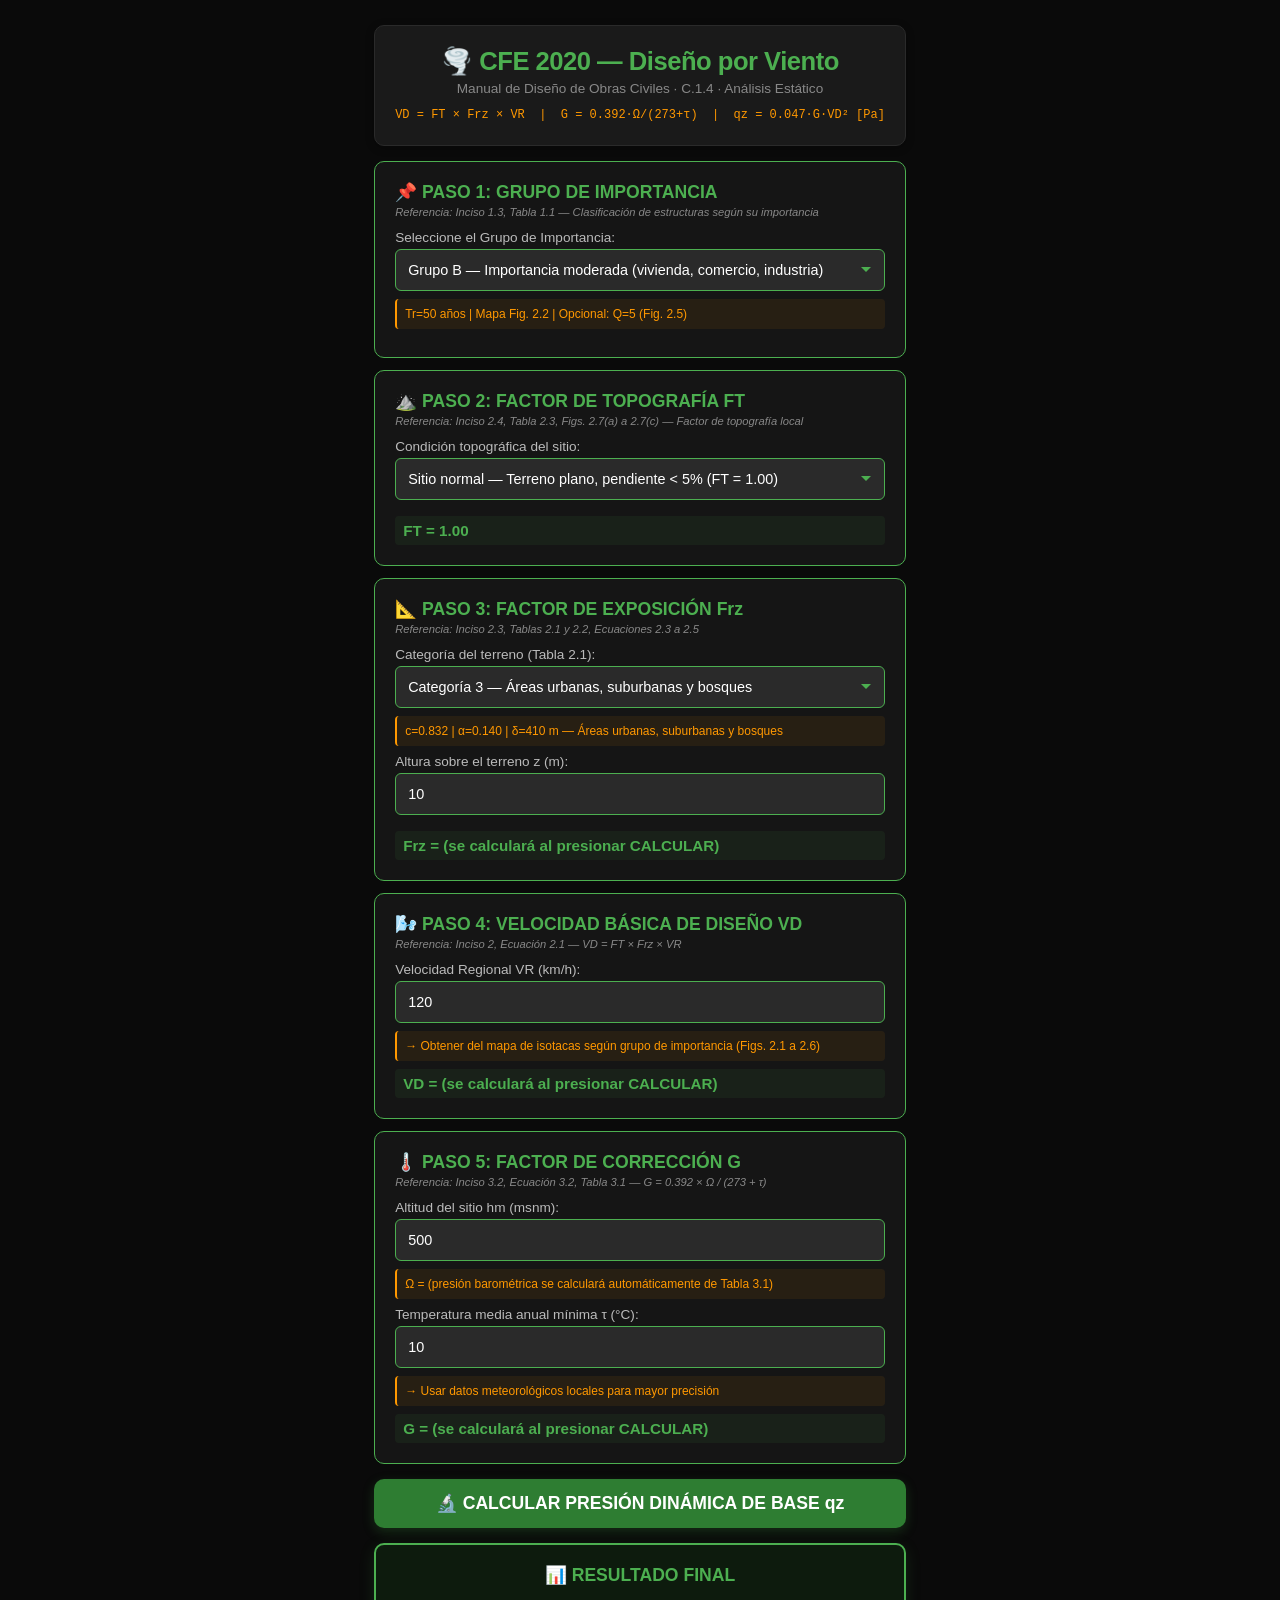
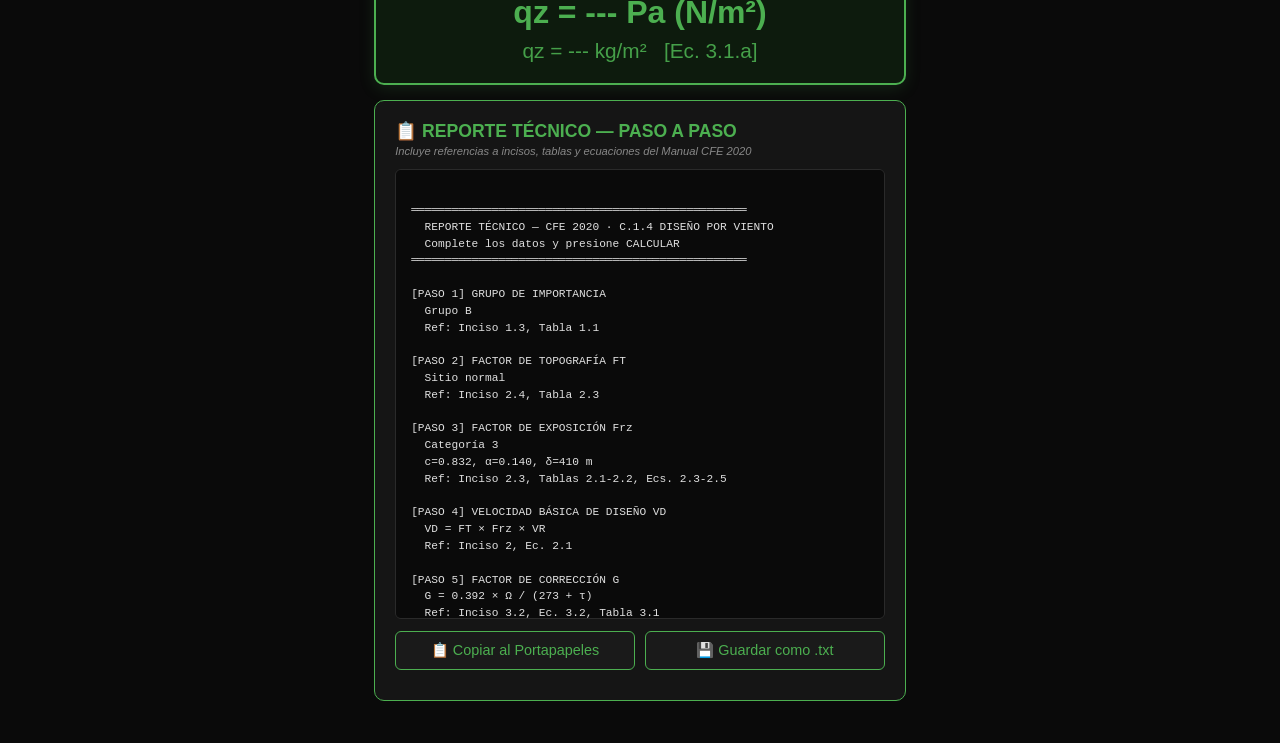
<file: index.html>
<!DOCTYPE html>
<html lang="es">
<head>
    <meta charset="UTF-8">
    <meta name="viewport" content="width=device-width, initial-scale=1.0, maximum-scale=1.0, user-scalable=no">
    <meta name="theme-color" content="#0a0a0a">
    <meta name="description" content="Calculadora de Presión de Viento CFE 2020 - Manual de Diseño de Obras Civiles C.1.4">
    <meta name="author" content="CFE 2020">
    
    <!-- PWA Manifest -->
    <link rel="manifest" href="manifest.json">
    
    <!-- Apple Touch Icon -->
    <link rel="apple-touch-icon" href="icons/icon-192.png">
    <meta name="apple-mobile-web-app-capable" content="yes">
    <meta name="apple-mobile-web-app-status-bar-style" content="black-translucent">
    <meta name="apple-mobile-web-app-title" content="CFE Viento">
    
    <!-- CSS Externo -->
    <link rel="stylesheet" href="css/style.css">
    
    <title>CFE 2020 — Diseño por Viento</title>
</head>
<body>
    <div class="app-container">
        
        <!-- Banner de Instalación PWA -->
        <div id="installBanner" class="install-banner hidden">
            📲 Toca aquí para instalar la aplicación
        </div>
        
        <!-- ============================================================ -->
        <!--  HEADER                                                      -->
        <!-- ============================================================ -->
        <div class="header">
            <h1>🌪️ CFE 2020 — Diseño por Viento</h1>
            <div class="subtitle">Manual de Diseño de Obras Civiles · C.1.4 · Análisis Estático</div>
            <div class="formula">VD = FT × Frz × VR &nbsp;|&nbsp; G = 0.392·Ω/(273+τ) &nbsp;|&nbsp; qz = 0.047·G·VD² [Pa]</div>
        </div>
        
        <!-- ============================================================ -->
        <!--  PASO 1: GRUPO DE IMPORTANCIA                                -->
        <!-- ============================================================ -->
        <div class="card">
            <h2>📌 PASO 1: GRUPO DE IMPORTANCIA</h2>
            <div class="ref">Referencia: Inciso 1.3, Tabla 1.1 — Clasificación de estructuras según su importancia</div>
            
            <label for="grupo">Seleccione el Grupo de Importancia:</label>
            <select id="grupo" onchange="updateGrupo()">
                <option value="A+">Grupo A+ — Importancia extrema (plantas nucleares, hidroeléctricas)</option>
                <option value="A">Grupo A — Importancia alta (hospitales, aerogeneradores, escuelas)</option>
                <option value="B" selected>Grupo B — Importancia moderada (vivienda, comercio, industria)</option>
                <option value="C">Grupo C — Importancia baja (estructuras temporales &lt; 6 meses)</option>
            </select>
            
            <div id="infoGrupo" class="info-text"></div>
        </div>
        
        <!-- ============================================================ -->
        <!--  PASO 2: FACTOR DE TOPOGRAFÍA FT                             -->
        <!-- ============================================================ -->
        <div class="card">
            <h2>⛰️ PASO 2: FACTOR DE TOPOGRAFÍA FT</h2>
            <div class="ref">Referencia: Inciso 2.4, Tabla 2.3, Figs. 2.7(a) a 2.7(c) — Factor de topografía local</div>
            
            <label for="topo">Condición topográfica del sitio:</label>
            <select id="topo" onchange="updateTopo()">
                <option value="protegido">Sitio protegido — Valle cerrado (FT = 0.90)</option>
                <option value="normal" selected>Sitio normal — Terreno plano, pendiente &lt; 5% (FT = 1.00)</option>
                <option value="expuesto">Sitio expuesto — Promontorio o terraplén (calcular FT)</option>
            </select>
            
            <!-- FT Manual (visible solo para sitio expuesto) -->
            <div id="ftManualGroup" class="hidden">
                <label for="ftManual">⚠️ Ingrese FT calculado (Ecs. 2.6 a 2.8 del manual):</label>
                <input type="number" id="ftManual" value="1.30" step="0.01" min="0.8" max="2.0" class="manual" placeholder="1.00 - 1.70">
                <div class="info-text">Rango típico: 1.0 a 1.7. Use las ecuaciones 2.6 a 2.8 según corresponda.</div>
            </div>
            
            <div id="infoFT" class="result-value">FT = 1.00</div>
        </div>
        
        <!-- ============================================================ -->
        <!--  PASO 3: FACTOR DE EXPOSICIÓN Frz                            -->
        <!-- ============================================================ -->
        <div class="card">
            <h2>📐 PASO 3: FACTOR DE EXPOSICIÓN Frz</h2>
            <div class="ref">Referencia: Inciso 2.3, Tablas 2.1 y 2.2, Ecuaciones 2.3 a 2.5</div>
            
            <label for="categoria">Categoría del terreno (Tabla 2.1):</label>
            <select id="categoria" onchange="updateCategoria()">
                <option value="1">Categoría 1 — Terreno abierto, costas, superficies de agua</option>
                <option value="2">Categoría 2 — Campo con pocas obstrucciones (cultivos, granjas)</option>
                <option value="3" selected>Categoría 3 — Áreas urbanas, suburbanas y bosques</option>
                <option value="4">Categoría 4 — Centros urbanos y complejos industriales</option>
            </select>
            
            <div id="infoCat" class="info-text"></div>
            
            <label for="alturaZ">Altura sobre el terreno z (m):</label>
            <input type="number" id="alturaZ" value="10" step="0.1" min="0.1" max="200" placeholder="Máx. 200 m">
            
            <div id="infoFrz" class="result-value">Frz = (se calculará al presionar CALCULAR)</div>
        </div>
        
        <!-- ============================================================ -->
        <!--  PASO 4: VELOCIDAD BÁSICA DE DISEÑO VD                       -->
        <!-- ============================================================ -->
        <div class="card">
            <h2>🌬️ PASO 4: VELOCIDAD BÁSICA DE DISEÑO VD</h2>
            <div class="ref">Referencia: Inciso 2, Ecuación 2.1 — VD = FT × Frz × VR</div>
            
            <label for="vr">Velocidad Regional VR (km/h):</label>
            <input type="number" id="vr" value="120" step="0.1" min="1" placeholder="Del mapa de isotacas">
            <div class="info-text">→ Obtener del mapa de isotacas según grupo de importancia (Figs. 2.1 a 2.6)</div>
            
            <div id="infoVD" class="result-value">VD = (se calculará al presionar CALCULAR)</div>
        </div>
        
        <!-- ============================================================ -->
        <!--  PASO 5: FACTOR DE CORRECCIÓN G                              -->
        <!-- ============================================================ -->
        <div class="card">
            <h2>🌡️ PASO 5: FACTOR DE CORRECCIÓN G</h2>
            <div class="ref">Referencia: Inciso 3.2, Ecuación 3.2, Tabla 3.1 — G = 0.392 × Ω / (273 + τ)</div>
            
            <label for="altitud">Altitud del sitio hm (msnm):</label>
            <input type="number" id="altitud" value="500" step="1" min="0" max="5000" placeholder="Metros sobre el nivel del mar">
            
            <div id="infoOmega" class="info-text">Ω = (presión barométrica se calculará automáticamente de Tabla 3.1)</div>
            
            <label for="tau">Temperatura media anual mínima τ (°C):</label>
            <input type="number" id="tau" value="10" step="0.1" min="-50" max="50" placeholder="-50 a 50 °C">
            <div class="info-text">→ Usar datos meteorológicos locales para mayor precisión</div>
            
            <div id="infoG" class="result-value">G = (se calculará al presionar CALCULAR)</div>
        </div>
        
        <!-- ============================================================ -->
        <!--  BOTÓN CALCULAR                                              -->
        <!-- ============================================================ -->
        <button class="btn-calculate" onclick="calcular()">
            🔬  CALCULAR PRESIÓN DINÁMICA DE BASE qz
        </button>
        
        <!-- ============================================================ -->
        <!--  RESULTADO FINAL                                             -->
        <!-- ============================================================ -->
        <div class="final-result" id="resultadoFinal">
            <div style="color:#4CAF50; font-size:1.1em; font-weight:bold; margin-bottom:8px;">
                📊 RESULTADO FINAL
            </div>
            <div class="qz-main" id="qzPa">qz = --- Pa (N/m²)</div>
            <div class="qz-secondary" id="qzKg">qz = --- kg/m² &nbsp; [Ec. 3.1.a]</div>
        </div>
        
        <!-- ============================================================ -->
        <!--  REPORTE TÉCNICO                                             -->
        <!-- ============================================================ -->
        <div class="card">
            <h2>📋 REPORTE TÉCNICO — PASO A PASO</h2>
            <div class="ref">Incluye referencias a incisos, tablas y ecuaciones del Manual CFE 2020</div>
            
            <div class="report-panel" id="reporte"></div>
            
            <div class="btn-group">
                <button class="btn-secondary" onclick="copiarReporte()">
                    📋 Copiar al Portapapeles
                </button>
                <button class="btn-secondary" onclick="guardarReporte()">
                    💾 Guardar como .txt
                </button>
            </div>
        </div>
        
    </div><!-- /app-container -->
    
    <!-- JavaScript -->
    <script src="js/app.js"></script>
</body>
</html>
</file>
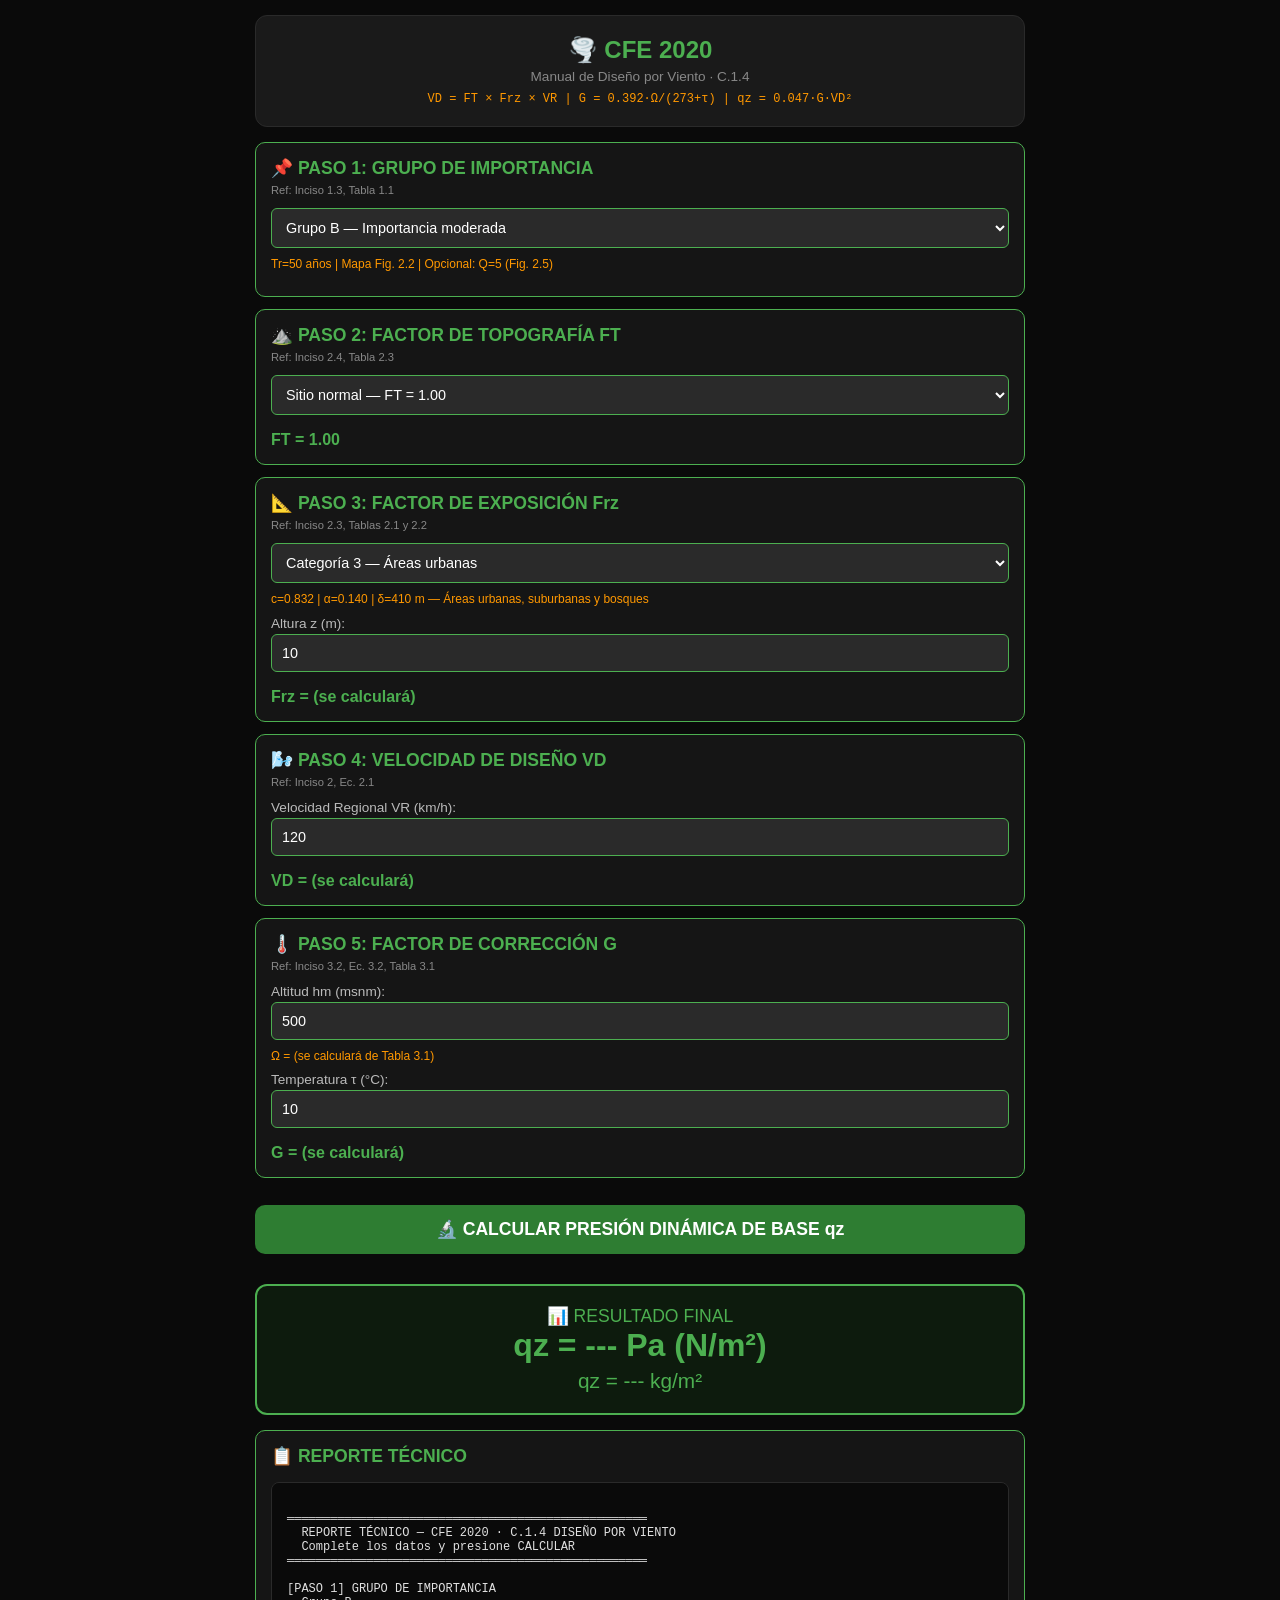
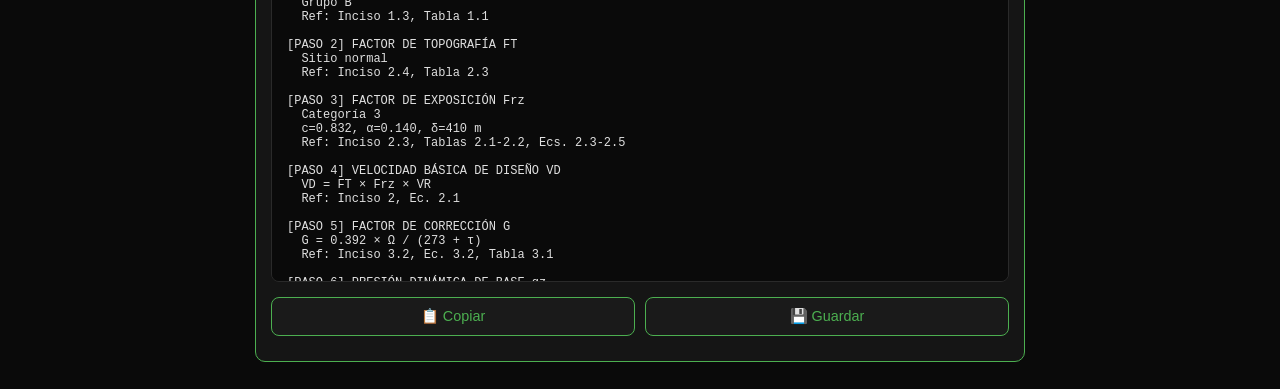
<file: deepseek_html_20260512_9757e5.html>
<!DOCTYPE html>
<html lang="es">
<head>
    <meta charset="UTF-8">
    <meta name="viewport" content="width=device-width, initial-scale=1.0, maximum-scale=1.0, user-scalable=no">
    <meta name="theme-color" content="#0a0a0a">
    <meta name="description" content="Calculadora de Presión de Viento CFE 2020 - Manual C.1.4">
    
    <!-- Manifest para PWA -->
    <link rel="manifest" href="manifest.json">
    
    <!-- Apple Touch Icon -->
    <link rel="apple-touch-icon" href="icons/icon-192.png">
    <meta name="apple-mobile-web-app-capable" content="yes">
    <meta name="apple-mobile-web-app-status-bar-style" content="black-translucent">
    <meta name="apple-mobile-web-app-title" content="CFE Viento">
    
    <title>CFE 2020 - Diseño por Viento</title>
    
    <style>
        * { margin: 0; padding: 0; box-sizing: border-box; }
        
        body {
            font-family: -apple-system, BlinkMacSystemFont, 'Segoe UI', Roboto, sans-serif;
            background: #0a0a0a;
            color: #e0e0e0;
            overflow-x: hidden;
        }
        
        .app-container {
            max-width: 800px;
            margin: 0 auto;
            padding: 15px;
        }
        
        .header {
            background: #1a1a1a;
            border-radius: 12px;
            padding: 20px;
            text-align: center;
            margin-bottom: 15px;
            border: 1px solid #2a2a2a;
        }
        
        .header h1 {
            color: #4CAF50;
            font-size: 1.5em;
            margin-bottom: 5px;
        }
        
        .header .subtitle {
            color: #888;
            font-size: 0.85em;
        }
        
        .header .formula {
            color: #FF9800;
            font-family: 'Courier New', monospace;
            font-size: 0.75em;
            margin-top: 8px;
        }
        
        .card {
            background: #151515;
            border-radius: 10px;
            padding: 15px;
            margin-bottom: 12px;
            border: 1px solid #4CAF50;
        }
        
        .card h2 {
            color: #4CAF50;
            font-size: 1.1em;
            margin-bottom: 5px;
        }
        
        .card .ref {
            color: #888;
            font-size: 0.7em;
            margin-bottom: 12px;
        }
        
        .card label {
            display: block;
            color: #bbb;
            font-size: 0.85em;
            margin-bottom: 3px;
        }
        
        .card select, .card input {
            width: 100%;
            padding: 10px;
            background: #2a2a2a;
            border: 1px solid #4CAF50;
            border-radius: 6px;
            color: #fff;
            font-size: 0.9em;
            margin-bottom: 8px;
        }
        
        .card select:focus, .card input:focus {
            outline: none;
            border-color: #FF9800;
        }
        
        .card input.manual {
            border-color: #FF9800;
        }
        
        .info-text {
            color: #FF9800;
            font-size: 0.75em;
            margin-bottom: 8px;
            line-height: 1.4;
        }
        
        .result-value {
            color: #4CAF50;
            font-weight: bold;
            font-size: 1em;
            margin-top: 8px;
        }
        
        .btn-calculate {
            width: 100%;
            padding: 14px;
            background: #2E7D32;
            color: #fff;
            border: none;
            border-radius: 10px;
            font-size: 1.1em;
            font-weight: bold;
            cursor: pointer;
            margin: 15px 0;
        }
        
        .btn-calculate:active {
            background: #1B5E20;
            transform: scale(0.98);
        }
        
        .btn-calculate:disabled {
            background: #555;
            cursor: not-allowed;
        }
        
        .final-result {
            background: #0D1B0D;
            border: 2px solid #4CAF50;
            border-radius: 12px;
            padding: 20px;
            text-align: center;
            margin: 15px 0;
        }
        
        .final-result .qz-main {
            color: #4CAF50;
            font-size: 2em;
            font-weight: bold;
        }
        
        .final-result .qz-secondary {
            color: #4CAF50;
            font-size: 1.3em;
            margin-top: 5px;
        }
        
        .report-panel {
            background: #0a0a0a;
            border: 1px solid #2a2a2a;
            border-radius: 8px;
            padding: 15px;
            margin: 15px 0;
            font-family: 'Courier New', monospace;
            font-size: 0.75em;
            white-space: pre-wrap;
            max-height: 400px;
            overflow-y: auto;
            color: #e0e0e0;
        }
        
        .btn-group {
            display: flex;
            gap: 10px;
            margin: 10px 0;
        }
        
        .btn-secondary {
            flex: 1;
            padding: 10px;
            background: #1a1a1a;
            color: #4CAF50;
            border: 1px solid #4CAF50;
            border-radius: 8px;
            font-size: 0.9em;
            cursor: pointer;
        }
        
        .btn-secondary:active {
            background: #2a2a2a;
        }
        
        .hidden {
            display: none;
        }
        
        .install-banner {
            background: #1a5e1a;
            color: white;
            text-align: center;
            padding: 12px;
            border-radius: 8px;
            margin-bottom: 15px;
            cursor: pointer;
            font-weight: bold;
        }
    </style>
</head>
<body>
    <div class="app-container">
        <!-- Banner de instalación -->
        <div id="installBanner" class="install-banner hidden">
            📲 Toca aquí para instalar la app
        </div>
        
        <!-- Header -->
        <div class="header">
            <h1>🌪️ CFE 2020</h1>
            <div class="subtitle">Manual de Diseño por Viento · C.1.4</div>
            <div class="formula">VD = FT × Frz × VR | G = 0.392·Ω/(273+τ) | qz = 0.047·G·VD²</div>
        </div>
        
        <!-- Paso 1 -->
        <div class="card">
            <h2>📌 PASO 1: GRUPO DE IMPORTANCIA</h2>
            <div class="ref">Ref: Inciso 1.3, Tabla 1.1</div>
            <select id="grupo" onchange="updateGrupo()">
                <option value="A+">Grupo A+ — Importancia extrema</option>
                <option value="A">Grupo A — Importancia alta</option>
                <option value="B" selected>Grupo B — Importancia moderada</option>
                <option value="C">Grupo C — Importancia baja</option>
            </select>
            <div id="infoGrupo" class="info-text"></div>
        </div>
        
        <!-- Paso 2 -->
        <div class="card">
            <h2>⛰️ PASO 2: FACTOR DE TOPOGRAFÍA FT</h2>
            <div class="ref">Ref: Inciso 2.4, Tabla 2.3</div>
            <select id="topo" onchange="updateTopo()">
                <option value="protegido">Sitio protegido — FT = 0.90</option>
                <option value="normal" selected>Sitio normal — FT = 1.00</option>
                <option value="expuesto">Sitio expuesto — Calcular FT</option>
            </select>
            <div id="ftManualGroup" class="hidden">
                <label>FT manual (Ecs. 2.6-2.8):</label>
                <input type="number" id="ftManual" value="1.30" step="0.01" min="0.8" max="2.0" class="manual">
            </div>
            <div id="infoFT" class="result-value">FT = 1.00</div>
        </div>
        
        <!-- Paso 3 -->
        <div class="card">
            <h2>📐 PASO 3: FACTOR DE EXPOSICIÓN Frz</h2>
            <div class="ref">Ref: Inciso 2.3, Tablas 2.1 y 2.2</div>
            <select id="categoria" onchange="updateCategoria()">
                <option value="1">Categoría 1 — Terreno abierto, costas</option>
                <option value="2">Categoría 2 — Campo, cultivos</option>
                <option value="3" selected>Categoría 3 — Áreas urbanas</option>
                <option value="4">Categoría 4 — Centros urbanos</option>
            </select>
            <div id="infoCat" class="info-text"></div>
            <label>Altura z (m):</label>
            <input type="number" id="alturaZ" value="10" step="0.1" min="0.1" max="200">
            <div id="infoFrz" class="result-value">Frz = (se calculará)</div>
        </div>
        
        <!-- Paso 4 -->
        <div class="card">
            <h2>🌬️ PASO 4: VELOCIDAD DE DISEÑO VD</h2>
            <div class="ref">Ref: Inciso 2, Ec. 2.1</div>
            <label>Velocidad Regional VR (km/h):</label>
            <input type="number" id="vr" value="120" step="0.1" min="1">
            <div id="infoVD" class="result-value">VD = (se calculará)</div>
        </div>
        
        <!-- Paso 5 -->
        <div class="card">
            <h2>🌡️ PASO 5: FACTOR DE CORRECCIÓN G</h2>
            <div class="ref">Ref: Inciso 3.2, Ec. 3.2, Tabla 3.1</div>
            <label>Altitud hm (msnm):</label>
            <input type="number" id="altitud" value="500" step="1" min="0">
            <div id="infoOmega" class="info-text">Ω = (se calculará de Tabla 3.1)</div>
            <label>Temperatura τ (°C):</label>
            <input type="number" id="tau" value="10" step="0.1" min="-50" max="50">
            <div id="infoG" class="result-value">G = (se calculará)</div>
        </div>
        
        <!-- Botón Calcular -->
        <button class="btn-calculate" onclick="calcular()">
            🔬 CALCULAR PRESIÓN DINÁMICA DE BASE qz
        </button>
        
        <!-- Resultado Final -->
        <div class="final-result" id="resultadoFinal">
            <div style="color:#4CAF50; font-size:1.1em;">📊 RESULTADO FINAL</div>
            <div class="qz-main" id="qzPa">qz = --- Pa (N/m²)</div>
            <div class="qz-secondary" id="qzKg">qz = --- kg/m²</div>
        </div>
        
        <!-- Reporte Técnico -->
        <div class="card">
            <h2>📋 REPORTE TÉCNICO</h2>
            <div class="report-panel" id="reporte"></div>
            <div class="btn-group">
                <button class="btn-secondary" onclick="copiarReporte()">📋 Copiar</button>
                <button class="btn-secondary" onclick="guardarReporte()">💾 Guardar</button>
            </div>
        </div>
    </div>
    
    <script src="js/app.js"></script>
</body>
</html>
</file>
<file: css/style.css>
/* ============================================================================
   CFE 2020 — CALCULADORA DE PRESIÓN DE VIENTO
   Manual C.1.4 Diseño por Viento
   Hoja de Estilos Principal
   ============================================================================ */

/* ─── Reset y Base ─────────────────────────────────────────────────────── */
*, *::before, *::after {
    margin: 0;
    padding: 0;
    box-sizing: border-box;
}

:root {
    --bg-primary: #0a0a0a;
    --bg-secondary: #151515;
    --bg-tertiary: #1a1a1a;
    --bg-input: #2a2a2a;
    --bg-result: #0D1B0D;
    
    --text-primary: #e0e0e0;
    --text-secondary: #bbbbbb;
    --text-muted: #888888;
    
    --color-green: #4CAF50;
    --color-green-dark: #2E7D32;
    --color-green-darker: #1B5E20;
    --color-orange: #FF9800;
    
    --border-color: #4CAF50;
    --border-radius: 10px;
    --border-radius-sm: 6px;
    
    --font-mono: 'Courier New', 'Consolas', monospace;
    --font-sans: -apple-system, BlinkMacSystemFont, 'Segoe UI', Roboto, 'Helvetica Neue', Arial, sans-serif;
    
    --safe-area-bottom: env(safe-area-inset-bottom, 0px);
}

html {
    font-size: 16px;
    -webkit-text-size-adjust: 100%;
    -webkit-tap-highlight-color: transparent;
}

body {
    font-family: var(--font-sans);
    background: var(--bg-primary);
    color: var(--text-primary);
    min-height: 100vh;
    min-height: -webkit-fill-available;
    overflow-x: hidden;
    padding-bottom: var(--safe-area-bottom);
}

/* ─── Contenedor Principal ─────────────────────────────────────────────── */
.app-container {
    max-width: 800px;
    margin: 0 auto;
    padding: 15px;
    padding-bottom: calc(30px + var(--safe-area-bottom));
}

/* ─── Header ────────────────────────────────────────────────────────────── */
.header {
    background: var(--bg-tertiary);
    border-radius: var(--border-radius);
    padding: 20px;
    text-align: center;
    margin-bottom: 15px;
    border: 1px solid #2a2a2a;
    box-shadow: 0 2px 8px rgba(0, 0, 0, 0.3);
}

.header h1 {
    color: var(--color-green);
    font-size: clamp(1.2rem, 4vw, 1.6rem);
    margin-bottom: 5px;
    letter-spacing: -0.5px;
}

.header .subtitle {
    color: var(--text-muted);
    font-size: clamp(0.7rem, 2.5vw, 0.85rem);
}

.header .formula {
    color: var(--color-orange);
    font-family: var(--font-mono);
    font-size: clamp(0.6rem, 2vw, 0.75rem);
    margin-top: 10px;
    line-height: 1.6;
}

/* ─── Cards (Pasos) ────────────────────────────────────────────────────── */
.card {
    background: var(--bg-secondary);
    border-radius: var(--border-radius);
    padding: 15px;
    margin-bottom: 12px;
    border: 1px solid var(--border-color);
    transition: border-color 0.2s ease;
}

.card:focus-within {
    border-color: var(--color-orange);
}

.card h2 {
    color: var(--color-green);
    font-size: clamp(0.95rem, 3vw, 1.1rem);
    margin-bottom: 3px;
}

.card .ref {
    color: var(--text-muted);
    font-size: clamp(0.6rem, 2vw, 0.7rem);
    margin-bottom: 12px;
    font-style: italic;
}

/* ─── Labels ────────────────────────────────────────────────────────────── */
.card label {
    display: block;
    color: var(--text-secondary);
    font-size: clamp(0.75rem, 2.5vw, 0.85rem);
    margin-bottom: 4px;
    margin-top: 8px;
}

/* ─── Inputs y Selects ──────────────────────────────────────────────────── */
.card select,
.card input {
    width: 100%;
    padding: 10px 12px;
    background: var(--bg-input);
    border: 1px solid var(--border-color);
    border-radius: var(--border-radius-sm);
    color: #ffffff;
    font-size: clamp(0.8rem, 2.5vw, 0.9rem);
    font-family: var(--font-sans);
    margin-bottom: 8px;
    transition: all 0.2s ease;
    -webkit-appearance: none;
    appearance: none;
}

.card select {
    background-image: url("data:image/svg+xml,%3Csvg xmlns='http://www.w3.org/2000/svg' width='12' height='12' viewBox='0 0 12 12'%3E%3Cpath fill='%234CAF50' d='M6 8L1 3h10z'/%3E%3C/svg%3E");
    background-repeat: no-repeat;
    background-position: right 12px center;
    padding-right: 30px;
}

.card select:focus,
.card input:focus {
    outline: none;
    border-color: var(--color-orange);
    box-shadow: 0 0 0 2px rgba(255, 152, 0, 0.2);
}

.card input.manual {
    border-color: var(--color-orange);
    background: #2a2520;
}

/* ─── Información ───────────────────────────────────────────────────────── */
.info-text {
    color: var(--color-orange);
    font-size: clamp(0.65rem, 2vw, 0.75rem);
    margin-bottom: 8px;
    line-height: 1.5;
    padding: 6px 8px;
    background: rgba(255, 152, 0, 0.08);
    border-radius: 4px;
    border-left: 2px solid var(--color-orange);
}

.result-value {
    color: var(--color-green);
    font-weight: bold;
    font-size: clamp(0.85rem, 2.5vw, 0.95rem);
    margin-top: 8px;
    padding: 6px 8px;
    background: rgba(76, 175, 80, 0.08);
    border-radius: 4px;
}

/* ─── Elementos Ocultos ──────────────────────────────────────────────────── */
.hidden {
    display: none !important;
}

/* ─── Botón Principal ───────────────────────────────────────────────────── */
.btn-calculate {
    display: block;
    width: 100%;
    padding: 14px;
    background: var(--color-green-dark);
    color: #ffffff;
    border: none;
    border-radius: var(--border-radius);
    font-size: clamp(1rem, 3vw, 1.1rem);
    font-weight: bold;
    cursor: pointer;
    margin: 15px 0;
    transition: all 0.2s ease;
    box-shadow: 0 4px 12px rgba(46, 125, 50, 0.3);
    -webkit-tap-highlight-color: transparent;
}

.btn-calculate:hover {
    background: #388E3C;
}

.btn-calculate:active {
    background: var(--color-green-darker);
    transform: scale(0.98);
    box-shadow: 0 2px 6px rgba(46, 125, 50, 0.2);
}

.btn-calculate:disabled {
    background: #555;
    cursor: not-allowed;
    box-shadow: none;
}

/* ─── Resultado Final ───────────────────────────────────────────────────── */
.final-result {
    background: var(--bg-result);
    border: 2px solid var(--color-green);
    border-radius: var(--border-radius);
    padding: 20px;
    text-align: center;
    margin: 15px 0;
    box-shadow: 0 4px 16px rgba(76, 175, 80, 0.15);
}

.final-result .qz-main {
    color: var(--color-green);
    font-size: clamp(1.5rem, 5vw, 2rem);
    font-weight: bold;
    margin: 8px 0;
}

.final-result .qz-secondary {
    color: var(--color-green);
    font-size: clamp(1rem, 3.5vw, 1.3rem);
    margin-top: 5px;
    opacity: 0.9;
}

/* ─── Reporte Técnico ────────────────────────────────────────────────────── */
.report-panel {
    background: var(--bg-primary);
    border: 1px solid #2a2a2a;
    border-radius: var(--border-radius-sm);
    padding: 15px;
    margin: 12px 0;
    font-family: var(--font-mono);
    font-size: clamp(0.6rem, 2vw, 0.7rem);
    white-space: pre-wrap;
    max-height: 50vh;
    overflow-y: auto;
    color: var(--text-primary);
    line-height: 1.5;
    -webkit-overflow-scrolling: touch;
}

/* Scrollbar para reporte */
.report-panel::-webkit-scrollbar {
    width: 4px;
}

.report-panel::-webkit-scrollbar-track {
    background: var(--bg-primary);
}

.report-panel::-webkit-scrollbar-thumb {
    background: var(--color-green);
    border-radius: 2px;
}

/* ─── Botones Secundarios ───────────────────────────────────────────────── */
.btn-group {
    display: flex;
    gap: 10px;
    margin: 10px 0;
}

.btn-secondary {
    flex: 1;
    padding: 10px;
    background: var(--bg-tertiary);
    color: var(--color-green);
    border: 1px solid var(--color-green);
    border-radius: var(--border-radius-sm);
    font-size: clamp(0.8rem, 2.5vw, 0.9rem);
    cursor: pointer;
    transition: all 0.2s ease;
    -webkit-tap-highlight-color: transparent;
}

.btn-secondary:hover {
    background: var(--bg-input);
}

.btn-secondary:active {
    background: #333;
    transform: scale(0.97);
}

/* ─── Banner de Instalación ─────────────────────────────────────────────── */
.install-banner {
    background: var(--color-green-dark);
    color: #ffffff;
    text-align: center;
    padding: 14px;
    border-radius: var(--border-radius-sm);
    margin-bottom: 15px;
    cursor: pointer;
    font-weight: bold;
    font-size: clamp(0.8rem, 2.5vw, 0.9rem);
    animation: pulse 2s infinite;
    -webkit-tap-highlight-color: transparent;
}

@keyframes pulse {
    0%, 100% { opacity: 1; }
    50% { opacity: 0.85; }
}

/* ─── Responsive ────────────────────────────────────────────────────────── */

/* Tablets */
@media (min-width: 768px) {
    .app-container {
        padding: 25px;
    }
    
    .card {
        padding: 20px;
    }
    
    .card select,
    .card input {
        padding: 12px;
    }
}

/* Desktop */
@media (min-width: 1024px) {
    .app-container {
        max-width: 900px;
    }
    
    body {
        display: flex;
        justify-content: center;
    }
}

/* Modo oscuro forzado */
@media (prefers-color-scheme: light) {
    body {
        background: var(--bg-primary) !important;
        color: var(--text-primary) !important;
    }
}

/* Pantalla de carga */
@media (display-mode: standalone) {
    .app-container {
        padding-top: 20px;
    }
}

/* Ajuste para notch */
@supports (padding: max(0px)) {
    .app-container {
        padding-left: max(15px, env(safe-area-inset-left));
        padding-right: max(15px, env(safe-area-inset-right));
        padding-bottom: max(30px, env(safe-area-inset-bottom));
    }
}

/* Impresión */
@media print {
    body {
        background: white;
        color: black;
    }
    
    .card {
        border: 1px solid #ccc;
        break-inside: avoid;
    }
    
    .btn-calculate,
    .btn-group,
    .install-banner {
        display: none;
    }
}
</file>
